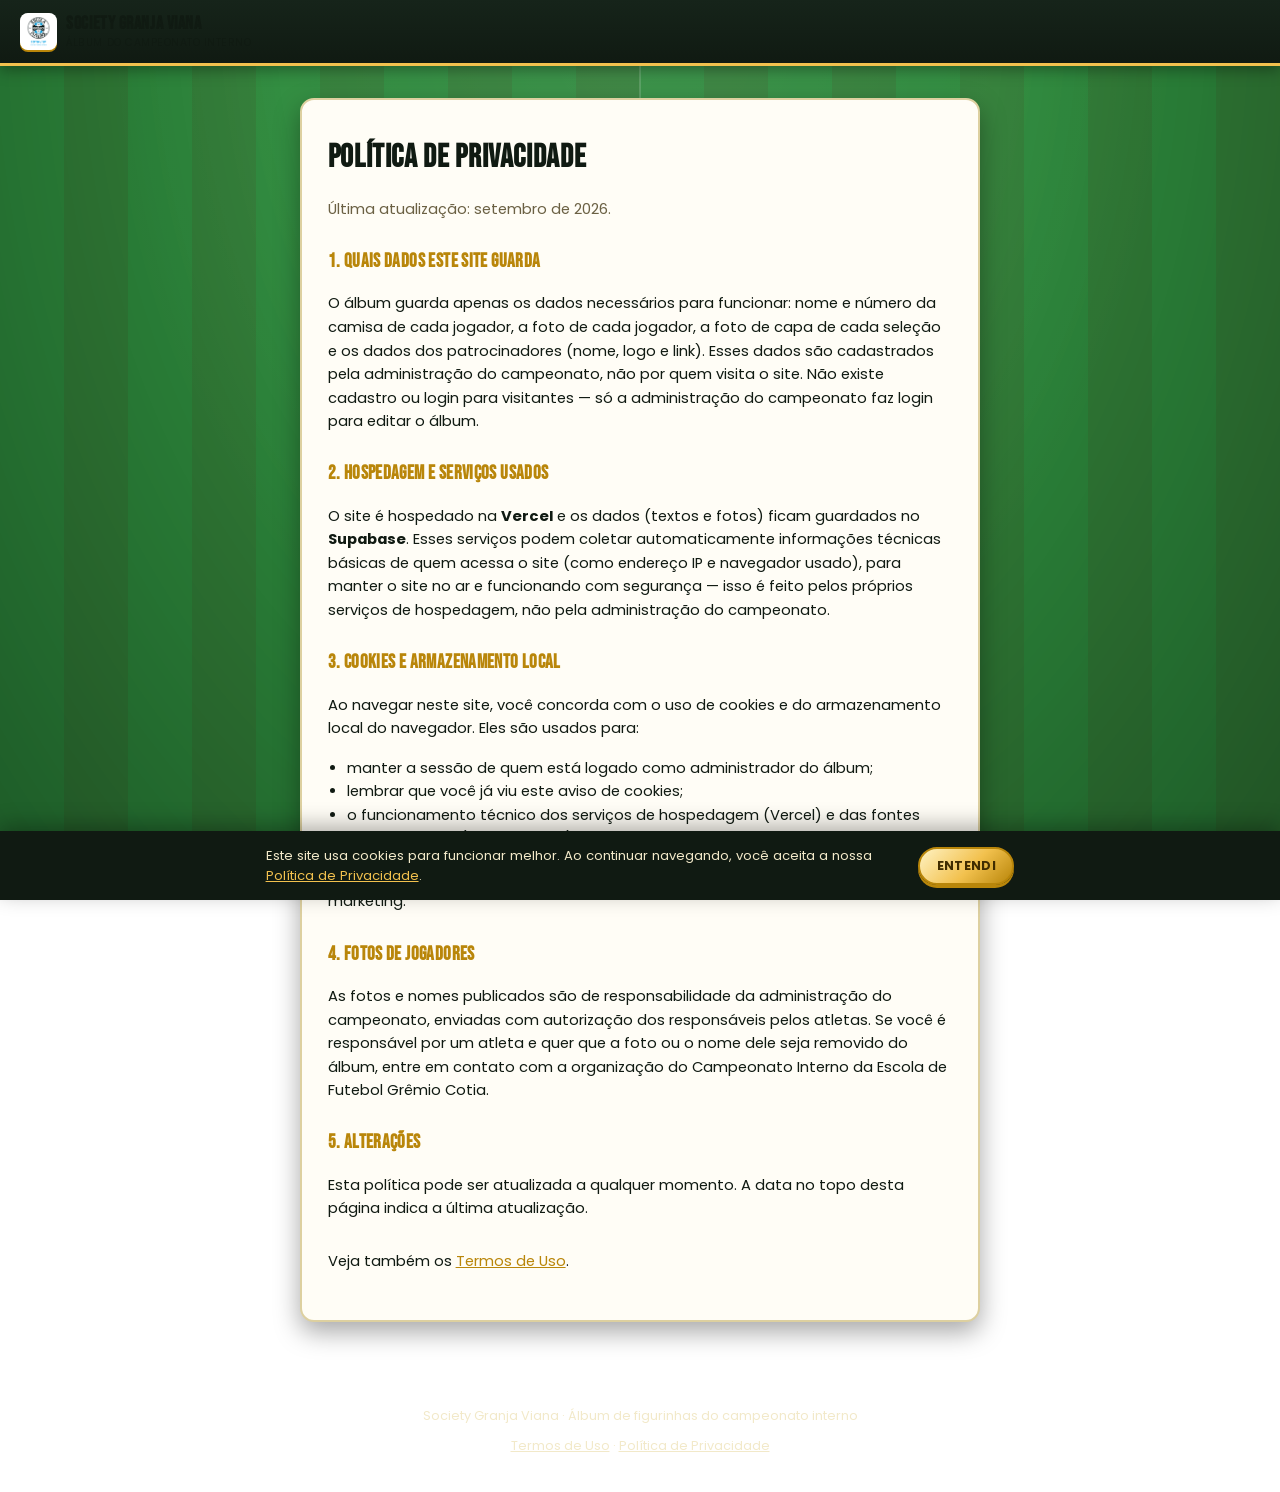
<file: privacidade.html>
<!DOCTYPE html>
<html lang="pt-BR">
<head>
<meta charset="UTF-8">
<meta name="viewport" content="width=device-width, initial-scale=1">
<title>Política de Privacidade — Álbum Society Granja Viana</title>
<meta name="description" content="Política de privacidade e cookies do álbum de figurinhas digital do campeonato interno — Society Granja Viana.">
<link rel="preconnect" href="https://fonts.googleapis.com">
<link rel="preconnect" href="https://fonts.gstatic.com" crossorigin>
<link href="https://fonts.googleapis.com/css2?family=Poppins:wght@400;500;600;700;800&family=Bebas+Neue&display=swap" rel="stylesheet">
<link rel="stylesheet" href="css/style.css">
</head>
<body>

<header class="topbar">
  <a class="brand" href="index.html" style="text-decoration:none;color:inherit;">
    <img class="brand-badge" src="assets/logo-gremio-cotia.png" alt="Escola de Futebol Grêmio Cotia">
    <div>
      <strong>Society Granja Viana</strong>
      <span>Álbum do Campeonato Interno</span>
    </div>
  </a>
</header>

<main class="legal-page">
  <h1>Política de Privacidade</h1>
  <p class="legal-atualizado">Última atualização: setembro de 2026.</p>

  <h2>1. Quais dados este site guarda</h2>
  <p>O álbum guarda apenas os dados necessários para funcionar: nome e número
  da camisa de cada jogador, a foto de cada jogador, a foto de capa de cada
  seleção e os dados dos patrocinadores (nome, logo e link). Esses dados são
  cadastrados pela administração do campeonato, não por quem visita o site.
  Não existe cadastro ou login para visitantes — só a administração do
  campeonato faz login para editar o álbum.</p>

  <h2>2. Hospedagem e serviços usados</h2>
  <p>O site é hospedado na <strong>Vercel</strong> e os dados (textos e fotos)
  ficam guardados no <strong>Supabase</strong>. Esses serviços podem coletar
  automaticamente informações técnicas básicas de quem acessa o site (como
  endereço IP e navegador usado), para manter o site no ar e funcionando com
  segurança — isso é feito pelos próprios serviços de hospedagem, não pela
  administração do campeonato.</p>

  <h2>3. Cookies e armazenamento local</h2>
  <p>Ao navegar neste site, você concorda com o uso de cookies e do
  armazenamento local do navegador. Eles são usados para:</p>
  <ul>
    <li>manter a sessão de quem está logado como administrador do álbum;</li>
    <li>lembrar que você já viu este aviso de cookies;</li>
    <li>o funcionamento técnico dos serviços de hospedagem (Vercel) e das
    fontes usadas no site (Google Fonts).</li>
  </ul>
  <p>Este site não usa cookies de publicidade nem rastreia visitantes para
  fins de marketing.</p>

  <h2>4. Fotos de jogadores</h2>
  <p>As fotos e nomes publicados são de responsabilidade da administração do
  campeonato, enviadas com autorização dos responsáveis pelos atletas. Se
  você é responsável por um atleta e quer que a foto ou o nome dele seja
  removido do álbum, entre em contato com a organização do Campeonato
  Interno da Escola de Futebol Grêmio Cotia.</p>

  <h2>5. Alterações</h2>
  <p>Esta política pode ser atualizada a qualquer momento. A data no topo
  desta página indica a última atualização.</p>

  <p class="legal-veja-tambem">Veja também os <a href="termos.html">Termos de Uso</a>.</p>
</main>

<footer class="site-footer">
  <p>Society Granja Viana · Álbum de figurinhas do campeonato interno</p>
  <p class="site-footer-legal">
    <a href="termos.html">Termos de Uso</a> · <a href="privacidade.html">Política de Privacidade</a>
  </p>
</footer>

<div id="cookie-aviso" class="cookie-aviso" hidden>
  <p>Este site usa cookies para funcionar melhor. Ao continuar navegando, você aceita a nossa <a href="privacidade.html">Política de Privacidade</a>.</p>
  <button type="button" id="btn-aceitar-cookies" class="btn btn-primary">Entendi</button>
</div>

<script src="js/cookies.js"></script>
</body>
</html>
</file>
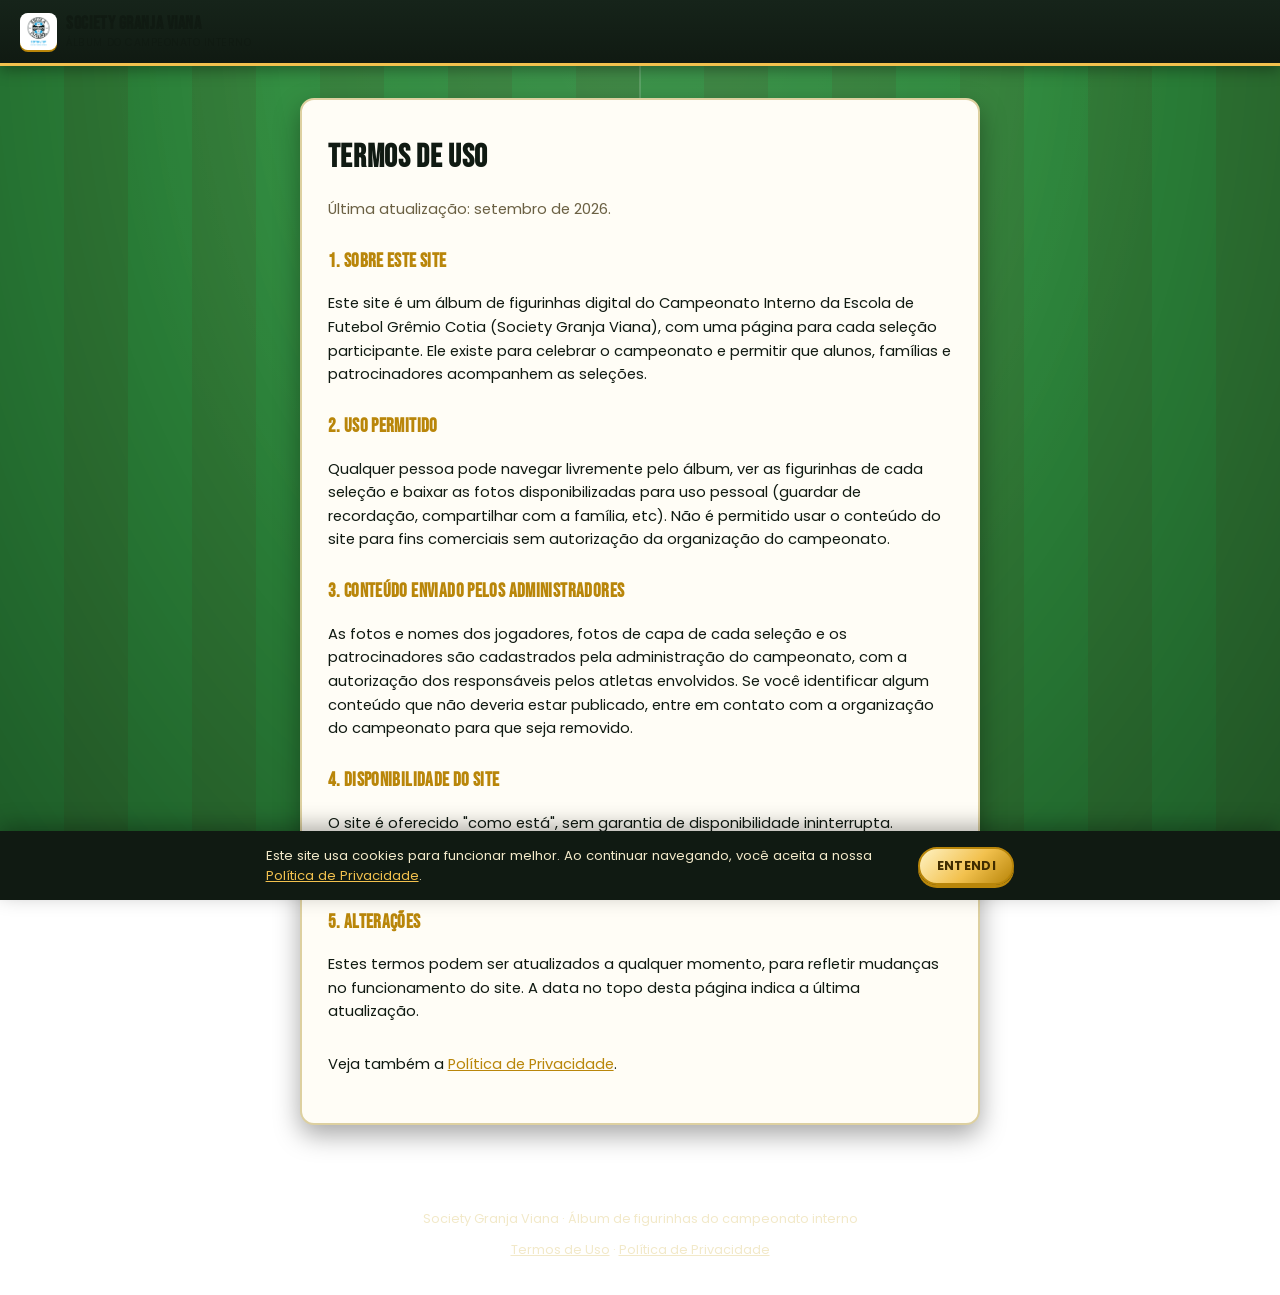
<file: termos.html>
<!DOCTYPE html>
<html lang="pt-BR">
<head>
<meta charset="UTF-8">
<meta name="viewport" content="width=device-width, initial-scale=1">
<title>Termos de Uso — Álbum Society Granja Viana</title>
<meta name="description" content="Termos de uso do álbum de figurinhas digital do campeonato interno — Society Granja Viana.">
<link rel="preconnect" href="https://fonts.googleapis.com">
<link rel="preconnect" href="https://fonts.gstatic.com" crossorigin>
<link href="https://fonts.googleapis.com/css2?family=Poppins:wght@400;500;600;700;800&family=Bebas+Neue&display=swap" rel="stylesheet">
<link rel="stylesheet" href="css/style.css">
</head>
<body>

<header class="topbar">
  <a class="brand" href="index.html" style="text-decoration:none;color:inherit;">
    <img class="brand-badge" src="assets/logo-gremio-cotia.png" alt="Escola de Futebol Grêmio Cotia">
    <div>
      <strong>Society Granja Viana</strong>
      <span>Álbum do Campeonato Interno</span>
    </div>
  </a>
</header>

<main class="legal-page">
  <h1>Termos de Uso</h1>
  <p class="legal-atualizado">Última atualização: setembro de 2026.</p>

  <h2>1. Sobre este site</h2>
  <p>Este site é um álbum de figurinhas digital do Campeonato Interno da Escola de
  Futebol Grêmio Cotia (Society Granja Viana), com uma página para cada seleção
  participante. Ele existe para celebrar o campeonato e permitir que alunos,
  famílias e patrocinadores acompanhem as seleções.</p>

  <h2>2. Uso permitido</h2>
  <p>Qualquer pessoa pode navegar livremente pelo álbum, ver as figurinhas de
  cada seleção e baixar as fotos disponibilizadas para uso pessoal (guardar de
  recordação, compartilhar com a família, etc). Não é permitido usar o
  conteúdo do site para fins comerciais sem autorização da organização do
  campeonato.</p>

  <h2>3. Conteúdo enviado pelos administradores</h2>
  <p>As fotos e nomes dos jogadores, fotos de capa de cada seleção e os
  patrocinadores são cadastrados pela administração do campeonato, com a
  autorização dos responsáveis pelos atletas envolvidos. Se você identificar
  algum conteúdo que não deveria estar publicado, entre em contato com a
  organização do campeonato para que seja removido.</p>

  <h2>4. Disponibilidade do site</h2>
  <p>O site é oferecido "como está", sem garantia de disponibilidade
  ininterrupta. Manutenções, instabilidades dos serviços de hospedagem ou
  outros fatores externos podem deixá-lo temporariamente fora do ar.</p>

  <h2>5. Alterações</h2>
  <p>Estes termos podem ser atualizados a qualquer momento, para refletir
  mudanças no funcionamento do site. A data no topo desta página indica a
  última atualização.</p>

  <p class="legal-veja-tambem">Veja também a <a href="privacidade.html">Política de Privacidade</a>.</p>
</main>

<footer class="site-footer">
  <p>Society Granja Viana · Álbum de figurinhas do campeonato interno</p>
  <p class="site-footer-legal">
    <a href="termos.html">Termos de Uso</a> · <a href="privacidade.html">Política de Privacidade</a>
  </p>
</footer>

<div id="cookie-aviso" class="cookie-aviso" hidden>
  <p>Este site usa cookies para funcionar melhor. Ao continuar navegando, você aceita a nossa <a href="privacidade.html">Política de Privacidade</a>.</p>
  <button type="button" id="btn-aceitar-cookies" class="btn btn-primary">Entendi</button>
</div>

<script src="js/cookies.js"></script>
</body>
</html>
</file>
<file: css/style.css>
:root {
  --ink: #101a12;
  --paper: #fbf3d9;
  --paper-card: #fffdf6;
  --line: #ddd0a0;
  --accent: #f2c14e;
  --accent-dark: #b9860a;
  --shadow: 0 10px 26px rgba(0, 0, 0, 0.35);
  --c1: #009739;
  --c2: #fedd00;
  --c3: #012169;
}

* { box-sizing: border-box; }

html, body {
  margin: 0;
  min-height: 100%;
}

body {
  font-family: "Poppins", "Segoe UI", sans-serif;
  color: var(--ink);
  position: relative;
  min-height: 100vh;
  background:
    radial-gradient(ellipse at 50% 0%, rgba(255, 255, 255, 0.08), transparent 60%),
    repeating-linear-gradient(90deg, #2e8b3d 0px, #2e8b3d 64px, #327f38 64px, #327f38 128px);
  background-attachment: fixed;
}

/* Linhas de campo (decorativo, atrás de tudo) */
body::before {
  content: "";
  position: fixed;
  inset: 0;
  z-index: -2;
  pointer-events: none;
  background:
    radial-gradient(circle at 50% 30%, transparent 0 78px, rgba(255,255,255,0.22) 78px 81px, transparent 81px),
    linear-gradient(rgba(255,255,255,0.16), rgba(255,255,255,0.16)) no-repeat 50% 30% / 2px 100vh;
}
body::after {
  content: "";
  position: fixed;
  inset: 0;
  z-index: -1;
  pointer-events: none;
  background: radial-gradient(ellipse at 50% 0%, rgba(0,0,0,0) 40%, rgba(0,0,0,0.35) 100%);
}

img { max-width: 100%; display: block; }

/* ---------- Tela de carregamento ---------- */
.loading-overlay {
  position: fixed;
  inset: 0;
  z-index: 100;
  display: flex;
  flex-direction: column;
  align-items: center;
  justify-content: center;
  gap: 1rem;
  background: linear-gradient(180deg, #16241a, var(--ink));
  transition: opacity 0.3s ease;
}
.loading-overlay-escondido { opacity: 0; pointer-events: none; }
.loading-logo {
  width: 6rem;
  height: 6rem;
  padding: 0.5rem;
  background: #ffffff;
  border-radius: 16px;
  object-fit: contain;
  box-shadow: var(--shadow);
}
.loading-spinner {
  width: 2.2rem;
  height: 2.2rem;
  border-radius: 50%;
  border: 4px solid rgba(255,255,255,0.25);
  border-top-color: var(--accent);
  animation: loading-girar 0.8s linear infinite;
}
@keyframes loading-girar { to { transform: rotate(360deg); } }
.loading-overlay p {
  margin: 0;
  color: #f2e9c9;
  font-family: "Bebas Neue", "Poppins", sans-serif;
  letter-spacing: 0.08em;
  text-transform: uppercase;
  font-size: 0.9rem;
}
@media (prefers-reduced-motion: reduce) {
  .loading-spinner { animation-duration: 1.6s; }
}

.btn {
  font: inherit;
  font-weight: 700;
  font-size: 0.78rem;
  letter-spacing: 0.03em;
  text-transform: uppercase;
  border-radius: 999px;
  padding: 0.65em 1.3em;
  cursor: pointer;
  transition: transform 0.15s ease, box-shadow 0.15s ease;
}
.btn:active { transform: scale(0.96); }

.btn-primary {
  background: linear-gradient(135deg, #fff3c4, var(--accent) 55%, var(--accent-dark));
  color: #402c00;
  border: 2px solid var(--accent-dark);
  box-shadow: 0 3px 0 var(--accent-dark);
}
.btn-outline { background: transparent; border: 2px solid rgba(255,255,255,0.7); color: #fff; }
.btn-outline:hover { border-color: var(--accent); color: var(--accent); }
.btn-ghost {
  background: var(--paper-card);
  border: 2px solid var(--ink);
  color: var(--ink);
  box-shadow: 0 3px 0 var(--ink);
}

/* ---------- Top bar ---------- */
.topbar {
  position: sticky;
  top: 0;
  z-index: 20;
  display: flex;
  flex-wrap: wrap;
  align-items: center;
  justify-content: space-between;
  gap: 0.75rem;
  padding: 0.75rem 1.25rem;
  background: linear-gradient(180deg, #16241a, var(--ink));
  border-bottom: 3px solid var(--accent);
  box-shadow: 0 4px 14px rgba(0,0,0,0.35);
}

.brand {
  display: flex;
  align-items: center;
  gap: 0.6rem;
  color: #fff;
  white-space: nowrap;
  text-decoration: none;
  cursor: pointer;
}
.brand-badge {
  width: 2.3rem;
  height: 2.3rem;
  padding: 3px;
  background: #ffffff;
  border-radius: 8px;
  object-fit: contain;
  box-shadow: 0 2px 0 var(--accent-dark), inset 0 0 0 1px rgba(255,255,255,0.5);
}
.brand strong {
  display: block;
  font-family: "Bebas Neue", "Poppins", sans-serif;
  font-size: 1.15rem;
  letter-spacing: 0.03em;
}
.brand span { display: block; font-size: 0.65rem; opacity: 0.7; text-transform: uppercase; letter-spacing: 0.05em; }

.auth-area { display: flex; gap: 0.5rem; }

/* Fileira de bandeiras: todos os países visíveis de uma vez, sem
   esconder nada atrás de menu e sem virar uma barra de scroll. */
.barra-navegacao {
  display: flex;
  flex-wrap: wrap;
  align-items: center;
  justify-content: center;
  gap: 0.6rem;
  padding: 0.6rem 0.8rem;
  background: rgba(0, 0, 0, 0.18);
  border-bottom: 3px solid var(--accent);
}
.country-flags {
  display: flex;
  flex-wrap: wrap;
  justify-content: center;
  gap: 0.4rem;
}
.btn-momentos {
  flex: none;
  font: inherit;
  font-weight: 700;
  font-size: 0.72rem;
  letter-spacing: 0.02em;
  padding: 0.35em 0.8em;
  border-radius: 999px;
  border: 2px solid rgba(255,255,255,0.35);
  background: none;
  color: #fff;
  cursor: pointer;
  transition: border-color 0.15s ease, background 0.15s ease;
}
.btn-momentos:hover { border-color: rgba(255,255,255,0.7); }
.btn-momentos.ativo {
  border-color: var(--accent);
  background: rgba(255,255,255,0.12);
  box-shadow: 0 0 0 2px var(--accent);
}
.country-flag-btn {
  width: 2.2rem;
  height: 1.6rem;
  padding: 0;
  border: 2px solid rgba(255,255,255,0.35);
  border-radius: 5px;
  overflow: hidden;
  cursor: pointer;
  background: none;
  flex: none;
  transition: border-color 0.15s ease, transform 0.15s ease;
}
.country-flag-btn img { width: 100%; height: 100%; object-fit: cover; }
.country-flag-btn:hover { border-color: rgba(255,255,255,0.7); }
.country-flag-btn.ativo {
  border-color: var(--accent);
  box-shadow: 0 0 0 2px var(--accent);
  transform: scale(1.08);
}

/* ---------- Tela inicial ---------- */
.tela-inicio {
  max-width: 720px;
  margin: 1.75rem auto;
  padding: 2rem 1.4rem 2.4rem;
  background: var(--paper-card);
  border-radius: 18px;
  border: 6px solid #fffdf6;
  outline: 2px solid rgba(0,0,0,0.18);
  box-shadow: var(--shadow);
  text-align: center;
}
.tela-inicio-titulo {
  font-family: "Bebas Neue", "Poppins", sans-serif;
  font-size: 2.2rem;
  letter-spacing: 0.03em;
  margin: 0 0 0.6rem;
  color: var(--ink);
}
.tela-inicio-texto {
  max-width: 520px;
  margin: 0 auto 1.4rem;
  color: var(--ink);
  line-height: 1.55;
}
.tela-inicio-instrucoes {
  display: flex;
  flex-direction: column;
  gap: 0.5rem;
  max-width: 420px;
  margin: 0 auto 1.8rem;
  padding: 1rem 1.2rem;
  background: rgba(0,0,0,0.04);
  border-radius: 12px;
  text-align: left;
}
.tela-inicio-instrucoes p { margin: 0; font-size: 0.88rem; color: var(--ink); }
.tela-inicio-instrucoes span { margin-right: 0.4rem; }
.tela-inicio-bandeiras {
  display: flex;
  flex-wrap: wrap;
  justify-content: center;
  gap: 0.8rem;
}
.tela-inicio-bandeira-item {
  display: flex;
  flex-direction: column;
  align-items: center;
  gap: 0.4rem;
  width: 5.5rem;
  padding: 0.7rem 0.4rem;
  background: none;
  border: none;
  cursor: pointer;
  border-radius: 10px;
  transition: background 0.15s ease, transform 0.15s ease;
}
.tela-inicio-bandeira-item:hover { background: rgba(0,0,0,0.05); transform: translateY(-2px); }
.tela-inicio-bandeira-img {
  width: 3.4rem;
  height: 2.4rem;
  object-fit: cover;
  border-radius: 5px;
  border: 2px solid var(--line);
}
.tela-inicio-bandeira-nome {
  font-size: 0.72rem;
  font-weight: 600;
  color: var(--ink);
  text-align: center;
  line-height: 1.2;
}

/* ---------- Momentos ---------- */
.tela-momentos {
  max-width: 900px;
  margin: 1.75rem auto;
  padding: 2rem 1.4rem 2.4rem;
  background: var(--paper-card);
  border-radius: 18px;
  border: 6px solid #fffdf6;
  outline: 2px solid rgba(0,0,0,0.18);
  box-shadow: var(--shadow);
  text-align: center;
}
.momentos-grade {
  display: grid;
  grid-template-columns: repeat(2, 1fr);
  gap: 0.8rem;
  margin-top: 1.5rem;
}
@media (min-width: 620px) {
  .momentos-grade { grid-template-columns: repeat(3, 1fr); }
}
@media (min-width: 900px) {
  .momentos-grade { grid-template-columns: repeat(4, 1fr); }
}
.momentos-credito {
  margin-top: 2.2rem;
  font-size: 0.85rem;
  color: var(--ink-light, #7a7368);
  font-style: italic;
}
.momentos-item {
  padding: 0;
  border: 3px solid var(--line);
  border-radius: 12px;
  overflow: hidden;
  cursor: pointer;
  background: #e7e7ef;
  aspect-ratio: 4 / 3;
  transition: transform 0.15s ease, border-color 0.15s ease;
}
.momentos-item:hover { transform: translateY(-2px); border-color: var(--accent-dark); }
.momentos-item img { width: 100%; height: 100%; object-fit: cover; display: block; }

/* ---------- Tabela de resultados ---------- */
.tela-resultados {
  max-width: 900px;
  margin: 1.75rem auto;
  padding: 2rem 1.4rem 2.4rem;
  background: var(--paper-card);
  border-radius: 18px;
  border: 6px solid #fffdf6;
  outline: 2px solid rgba(0,0,0,0.18);
  box-shadow: var(--shadow);
  text-align: center;
}
.resultados-lista {
  margin-top: 1.5rem;
  text-align: left;
}
.resultados-rodada + .resultados-rodada { margin-top: 1.8rem; }
.resultados-rodada-titulo {
  margin: 0 0 0.7rem;
  font-family: "Bebas Neue", "Poppins", sans-serif;
  font-size: 1.05rem;
  letter-spacing: 0.08em;
  text-transform: uppercase;
  color: #6b6144;
  border-bottom: 2px dashed var(--line);
  padding-bottom: 0.4rem;
}
.resultados-jogos {
  display: flex;
  flex-direction: column;
  gap: 0.4rem;
}
.resultado-jogo {
  display: grid;
  grid-template-columns: auto 1fr auto 1fr;
  align-items: center;
  gap: 0.5rem;
  padding: 0.5rem 0.6rem;
  background: var(--paper);
  border: 1px solid var(--line);
  border-radius: 10px;
  font-size: 0.85rem;
}
.resultado-hora {
  font-variant-numeric: tabular-nums;
  font-size: 0.72rem;
  color: #857b5e;
  font-weight: 600;
}
.resultado-time {
  display: flex;
  align-items: center;
  gap: 0.4rem;
  justify-content: flex-end;
  text-align: right;
  font-weight: 600;
  min-width: 0;
}
.resultado-time-b {
  justify-content: flex-start;
  text-align: left;
}
.resultado-nome {
  overflow: hidden;
  text-overflow: ellipsis;
  white-space: nowrap;
}
.resultado-bandeira {
  flex: none;
  width: 1.5rem;
  height: 1.1rem;
  object-fit: cover;
  border-radius: 3px;
  box-shadow: 0 0 0 1px rgba(0,0,0,0.2);
}
.resultado-vantagem .resultado-nome { color: var(--accent-dark); }
.resultado-placar {
  font-weight: 800;
  font-variant-numeric: tabular-nums;
  white-space: nowrap;
  text-align: center;
}
.resultados-observacao {
  margin: 0.6rem 0 0;
  font-size: 0.78rem;
  color: var(--ink-light, #7a7368);
  font-style: italic;
}
@media (max-width: 480px) {
  .resultado-jogo {
    grid-template-columns: 1fr auto 1fr;
    font-size: 0.72rem;
    padding: 0.4em 0.4em;
    gap: 0.3rem;
  }
  .resultado-hora { display: none; }
}

/* ---------- Página do álbum (a "lâmina" do álbum sobre o gramado) ---------- */
.pagina {
  position: relative;
  max-width: 1040px;
  margin: 1.75rem auto;
  padding: 1.6rem 1.1rem 2.5rem;
  transition: opacity 0.15s ease;
  background: var(--paper);
  background-image:
    linear-gradient(var(--paper), var(--paper)),
    repeating-linear-gradient(0deg, rgba(0,0,0,0.015) 0 2px, transparent 2px 4px);
  border-radius: 18px;
  border: 6px solid #fffdf6;
  outline: 2px solid rgba(0,0,0,0.18);
  box-shadow: var(--shadow);
  overflow: hidden;
}
.pagina::before {
  content: "";
  position: absolute;
  top: 0; left: 0; right: 0;
  height: 12px;
  background: linear-gradient(90deg, var(--c1), var(--c2), var(--c3));
}
.pagina.carregando { opacity: 0.5; }

.seta {
  position: absolute;
  top: 1.2rem;
  z-index: 5;
  width: 2.2rem;
  height: 2.2rem;
  border-radius: 50%;
  border: 2px solid var(--ink);
  background: linear-gradient(135deg, #fff3c4, var(--accent) 60%, var(--accent-dark));
  color: #402c00;
  font-size: 1.2rem;
  font-weight: 800;
  cursor: pointer;
  display: grid;
  place-items: center;
  box-shadow: 0 3px 0 var(--accent-dark);
}
.seta-prev { left: 1.1rem; }
.seta-next { right: 1.1rem; }

.masthead {
  text-align: center;
  padding: 1.75rem 3rem 0.5rem;
}
.masthead-kicker {
  margin: 0 0 0.2rem;
  font-size: 0.7rem;
  font-weight: 700;
  letter-spacing: 0.14em;
  text-transform: uppercase;
  color: #6b6144;
}
.masthead-titulo {
  margin: 0;
  font-family: "Bebas Neue", "Poppins", sans-serif;
  font-weight: 400;
  font-size: clamp(2.6rem, 11vw, 5.5rem);
  line-height: 0.95;
  letter-spacing: 0.01em;
  text-transform: uppercase;
  background: linear-gradient(180deg, #fff6d5 10%, var(--accent) 55%, var(--accent-dark));
  -webkit-background-clip: text;
  background-clip: text;
  color: transparent;
  -webkit-text-stroke: 1.5px rgba(16, 26, 18, 0.9);
  paint-order: stroke fill;
  filter: drop-shadow(0 3px 0 rgba(0,0,0,0.3));
}
.masthead-flag {
  display: inline-block;
  width: 0.85em;
  height: 0.6em;
  object-fit: cover;
  border-radius: 3px;
  vertical-align: middle;
  margin-left: 0.2em;
  box-shadow: 0 0 0 2px rgba(255,255,255,0.7), 0 2px 6px rgba(0,0,0,0.3);
}
.masthead-accent {
  width: 5.5rem;
  height: 7px;
  margin: 0.9rem auto 0;
  background: linear-gradient(90deg, var(--c1), var(--c2), var(--c3));
  border-radius: 999px;
  box-shadow: 0 1px 0 rgba(0,0,0,0.2);
}

.hero-foto {
  position: relative;
  margin: 1.5rem 0 1rem;
  border-radius: 12px;
  overflow: hidden;
  aspect-ratio: 16 / 9;
  background: #ccc;
  border: 5px solid var(--accent);
  outline: 2px solid rgba(0,0,0,0.25);
  box-shadow: var(--shadow);
}
.hero-foto-img { width: 100%; height: 100%; object-fit: contain; }
.hero-legenda {
  position: absolute;
  left: 0;
  right: 0;
  bottom: 0;
  margin: 0;
  padding: 0.5em 1.1em;
  background: linear-gradient(90deg, var(--c1), var(--c2) 55%, var(--c3));
  color: #fff;
  text-shadow: 0 1px 3px rgba(0,0,0,0.6);
  font-family: "Bebas Neue", "Poppins", sans-serif;
  font-size: 1.05rem;
  letter-spacing: 0.06em;
  display: flex;
  align-items: center;
  gap: 0.5em;
}
.hero-legenda-bandeira {
  width: 1.3em;
  height: 1em;
  object-fit: cover;
  border-radius: 3px;
  box-shadow: 0 0 0 2px rgba(255,255,255,0.8), 0 2px 4px rgba(0,0,0,0.4);
  flex: none;
}
.hero-foto .upload-btn {
  position: absolute;
  bottom: 0.6em;
  right: 0.6em;
}

.hero-bandeira {
  position: relative;
  width: min(200px, 55%);
  aspect-ratio: 4 / 3;
  margin: 1.5rem auto 1.1rem;
  border-radius: 14px;
  overflow: hidden;
  background: #ffffff;
  border: 5px solid var(--accent);
  outline: 2px solid rgba(0,0,0,0.25);
  box-shadow: var(--shadow);
  display: grid;
  place-items: center;
  padding: 12px;
}
.hero-bandeira-img {
  width: 100%;
  height: 100%;
  object-fit: contain;
  filter: drop-shadow(0 4px 8px rgba(0,0,0,0.25));
}

.hero-foto-adicional {
  max-width: 300px;
  aspect-ratio: 4 / 3;
  margin-left: auto;
  margin-right: auto;
}
.hero-foto-adicional .hero-legenda {
  font-size: 0.72rem;
  padding: 0.4em 0.8em;
}

.pagina-acoes {
  display: flex;
  flex-wrap: wrap;
  justify-content: center;
  gap: 0.6rem;
  margin: 1.25rem 0;
}

.grid-dica {
  text-align: center;
  color: #6b6144;
  font-size: 0.78rem;
  margin: 0 0 0.9rem;
}

/* ---------- Grade de figurinhas (estilo colecionável, cartela de álbum) ---------- */
.grid-figurinhas {
  display: grid;
  grid-template-columns: repeat(2, 1fr);
  gap: 1rem;
}

@media (min-width: 480px) {
  .grid-figurinhas { grid-template-columns: repeat(2, 1fr); }
}
@media (min-width: 720px) {
  .grid-figurinhas { grid-template-columns: repeat(3, 1fr); gap: 1.2rem; }
}
@media (min-width: 960px) {
  .grid-figurinhas { grid-template-columns: repeat(4, 1fr); }
}

.figurinha-add {
  aspect-ratio: 3 / 4;
  border-radius: 12px;
  border: 3px dashed var(--line);
  background: rgba(255, 255, 255, 0.35);
  color: var(--ink);
  font: inherit;
  cursor: pointer;
  display: flex;
  flex-direction: column;
  align-items: center;
  justify-content: center;
  gap: 0.35em;
  transition: background 0.15s ease, border-color 0.15s ease;
}
.figurinha-add:hover { background: rgba(255, 255, 255, 0.65); border-color: var(--accent-dark); }
.figurinha-add-icon { font-size: 2.2rem; font-weight: 800; line-height: 1; }
.figurinha-add-texto { font-size: 0.72rem; font-weight: 700; text-transform: uppercase; letter-spacing: 0.04em; text-align: center; padding: 0 0.5em; }

.figurinha-card {
  position: relative;
  border-radius: 12px;
  border: 3px solid transparent;
  background:
    linear-gradient(var(--paper-card), var(--paper-card)) padding-box,
    linear-gradient(135deg, var(--c1), var(--c2), var(--c3)) border-box;
  box-shadow: 0 6px 14px rgba(0,0,0,0.3), inset 0 0 0 1px rgba(255,255,255,0.6);
  overflow: hidden;
  cursor: pointer;
  transition: transform 0.12s ease, box-shadow 0.12s ease;
}
.figurinha-card::after {
  content: "";
  position: absolute;
  inset: 0;
  background: linear-gradient(
    115deg,
    transparent 20%,
    rgba(255,255,255,0.95) 33%,
    rgba(255,130,230,0.55) 42%,
    rgba(120,210,255,0.55) 51%,
    rgba(255,240,140,0.5) 60%,
    transparent 75%
  );
  background-size: 260% 260%;
  mix-blend-mode: color-dodge;
  opacity: 0.4;
  pointer-events: none;
  animation: holo-sweep 7s ease-in-out infinite;
}
@keyframes holo-sweep {
  0%, 100% { background-position: 0% 15%; }
  50% { background-position: 100% 85%; }
}
.figurinha-card:hover { box-shadow: 0 10px 20px rgba(0,0,0,0.4), inset 0 0 0 1px rgba(255,255,255,0.6); }
.figurinha-card:active { transform: scale(0.97); }

.figurinha-foto {
  position: relative;
  aspect-ratio: 3 / 4;
  background: #e7e7ef;
  border-bottom: 3px solid var(--c2);
}
.figurinha-foto img { width: 100%; height: 100%; object-fit: contain; }

.figurinha-baixar-dica {
  position: absolute;
  bottom: 6px;
  right: 6px;
  width: 1.4rem;
  height: 1.4rem;
  border-radius: 50%;
  background: rgba(0,0,0,0.6);
  color: #fff;
  font-size: 0.72rem;
  display: grid;
  place-items: center;
  pointer-events: none;
}

.upload-btn {
  font-size: 0.7rem;
  font-weight: 600;
  text-align: center;
  background: rgba(0,0,0,0.7);
  color: #fff;
  padding: 0.4em 0.7em;
  border-radius: 999px;
  cursor: pointer;
  display: inline-block;
}
.figurinha-foto .upload-btn {
  position: absolute;
  bottom: 6px;
  left: 6px;
  padding: 0.3em 0.55em;
  font-size: 0.85rem;
}

.figurinha-excluir {
  position: absolute;
  top: 6px;
  right: 6px;
  width: 1.7rem;
  height: 1.7rem;
  border: none;
  border-radius: 50%;
  background: rgba(158, 20, 20, 0.85);
  color: #fff;
  font-size: 0.85rem;
  cursor: pointer;
  align-items: center;
  justify-content: center;
  padding: 0;
}

.figurinha-info {
  position: relative;
  padding: 0.6em 0.6em 0.7em;
  text-align: center;
}
.figurinha-numero-tag {
  display: inline-block;
  font-family: "Bebas Neue", "Poppins", sans-serif;
  font-size: 0.78rem;
  letter-spacing: 0.06em;
  background: linear-gradient(135deg, #fff6d0, var(--accent) 55%, var(--accent-dark));
  color: #402c00;
  padding: 0.15em 0.65em;
  border-radius: 999px;
  margin-bottom: 0.3em;
  box-shadow: 0 1px 2px rgba(0,0,0,0.35), inset 0 0 0 1px rgba(255,255,255,0.6);
}
.figurinha-nome {
  font: inherit;
  font-weight: 700;
  font-size: 0.68rem;
  letter-spacing: 0.01em;
  text-transform: uppercase;
  text-align: center;
  color: var(--ink);
  background: transparent;
  border: none;
  width: 100%;
  padding: 0;
}
.figurinha-nome[readonly] { pointer-events: none; }
.figurinha-nome::placeholder { color: #b7b5ac; }

.figurinha-numero-input {
  font: inherit;
  font-size: 0.72rem;
  font-weight: 600;
  border: 1px solid var(--line);
  border-radius: 6px;
  padding: 0.25em 0.4em;
  width: 100%;
  text-align: center;
  margin-top: 0.35em;
}

/* Elementos que só aparecem para quem está logado */
.somente-edicao { display: none; }
body.logado .somente-edicao { display: inline-flex; }
body.logado .figurinha-baixar-dica { display: none; }

/* ---------- Login modal ---------- */
.login-modal {
  border: none;
  border-radius: 10px;
  padding: 0;
  box-shadow: 0 20px 50px rgba(0,0,0,0.5);
}
.login-modal::backdrop { background: rgba(0,0,0,0.6); }
.login-form {
  display: flex;
  flex-direction: column;
  gap: 0.9rem;
  padding: 1.75rem;
  min-width: min(320px, 85vw);
  background: var(--paper-card);
}
.login-form h2 {
  margin: 0 0 0.25rem;
  font-family: "Bebas Neue", "Poppins", sans-serif;
  font-size: 1.4rem;
  letter-spacing: 0.02em;
}
.login-form label {
  display: flex;
  flex-direction: column;
  gap: 0.3rem;
  font-size: 0.85rem;
  font-weight: 600;
}
.login-form input {
  font: inherit;
  padding: 0.6em 0.7em;
  border-radius: 6px;
  border: 1px solid var(--line);
}
.login-erro { color: #c0392b; font-size: 0.82rem; margin: 0; }
.login-form-acoes {
  display: flex;
  justify-content: flex-end;
  gap: 0.6rem;
  margin-top: 0.4rem;
}

/* ---------- Patrocinadores ---------- */
.patrocinadores {
  margin: 1.25rem 0 1.5rem;
  padding-bottom: 1.5rem;
  border-bottom: 2px dashed var(--line);
  text-align: center;
}
.patrocinadores-titulo {
  margin: 0 0 1rem;
  font-family: "Bebas Neue", "Poppins", sans-serif;
  font-size: 1.1rem;
  letter-spacing: 0.1em;
  text-transform: uppercase;
  color: #6b6144;
}
.patrocinadores-grid {
  display: flex;
  justify-content: center;
}
.patrocinador-item {
  display: flex;
  flex-direction: column;
  align-items: center;
  justify-content: center;
  gap: 0.5rem;
  width: 100%;
  max-width: 220px;
  padding: 1rem 1.2rem;
  background: var(--paper-card);
  border: 2px solid var(--line);
  border-radius: 14px;
  box-shadow: 0 3px 8px rgba(0,0,0,0.15);
  transition: transform 0.12s ease, border-color 0.15s ease;
}
a.patrocinador-item:hover { transform: translateY(-2px); border-color: var(--accent-dark); }
.patrocinador-foto { position: relative; display: block; }
.patrocinador-item img { max-width: 100%; max-height: 5.5rem; width: auto; height: auto; object-fit: contain; }
.patrocinador-nome {
  font-family: "Poppins", sans-serif;
  font-size: 0.8rem;
  font-weight: 600;
  color: var(--ink);
  text-align: center;
}
.patrocinador-instagram {
  position: absolute;
  right: -0.4rem;
  bottom: -0.4rem;
  display: flex;
  align-items: center;
  justify-content: center;
  width: 1.4rem;
  height: 1.4rem;
  background: var(--accent-dark);
  color: #fff;
  border-radius: 50%;
  border: 2px solid var(--paper-card);
}
.patrocinador-instagram svg { width: 0.85rem; height: 0.85rem; }

/* ---------- Zoom da foto ---------- */
.foto-zoom-modal {
  border: none;
  border-radius: 14px;
  padding: 1.2rem;
  max-width: min(520px, 92vw);
  max-height: 90vh;
  background: var(--paper-card);
  box-shadow: 0 20px 50px rgba(0,0,0,0.5);
}
.foto-zoom-modal::backdrop { background: rgba(0,0,0,0.75); }
.foto-zoom-img {
  display: block;
  width: 100%;
  max-height: 70vh;
  object-fit: contain;
  border-radius: 8px;
  background: #f2f2f2;
}
.foto-zoom-fechar {
  position: absolute;
  top: 0.6rem;
  right: 0.6rem;
  width: 2rem;
  height: 2rem;
  border: none;
  border-radius: 50%;
  background: var(--ink);
  color: #fff;
  font-size: 1.3rem;
  line-height: 1;
  cursor: pointer;
  display: grid;
  place-items: center;
}
.foto-zoom-baixar {
  display: block;
  width: 100%;
  margin-top: 1rem;
}

/* ---------- Aviso de cookies ---------- */
.cookie-aviso {
  position: fixed;
  left: 0;
  right: 0;
  bottom: 0;
  z-index: 40;
  display: flex;
  flex-wrap: wrap;
  align-items: center;
  justify-content: center;
  gap: 0.8rem;
  padding: 0.9rem 1.2rem;
  background: var(--ink);
  color: #f2e9c9;
  font-size: 0.82rem;
  box-shadow: 0 -6px 20px rgba(0,0,0,0.3);
}
.cookie-aviso p { margin: 0; max-width: 640px; }
.cookie-aviso a { color: var(--accent); }
.cookie-aviso[hidden] { display: none; }

/* ---------- Páginas de termos/privacidade ---------- */
.legal-page {
  max-width: 680px;
  margin: 2rem auto 3rem;
  padding: 2rem 1.6rem;
  background: var(--paper-card);
  border: 2px solid var(--line);
  border-radius: 14px;
  box-shadow: var(--shadow);
  color: var(--ink);
  line-height: 1.6;
}
.legal-page h1 {
  font-family: "Bebas Neue", "Poppins", sans-serif;
  font-size: 2rem;
  letter-spacing: 0.02em;
  margin: 0 0 0.3rem;
}
.legal-page h2 {
  font-family: "Bebas Neue", "Poppins", sans-serif;
  font-size: 1.2rem;
  letter-spacing: 0.02em;
  margin: 1.6rem 0 0.4rem;
  color: var(--accent-dark);
}
.legal-page p, .legal-page li { font-size: 0.92rem; }
.legal-page ul { padding-left: 1.2rem; }
.legal-atualizado { color: #6b6144; font-size: 0.82rem; margin-bottom: 1.2rem; }
.legal-veja-tambem { margin-top: 1.8rem; font-size: 0.85rem; }
.legal-page a { color: var(--accent-dark); }

/* ---------- Footer ---------- */
.site-footer {
  text-align: center;
  padding: 1.5rem;
  color: #f2e9c9;
  font-size: 0.8rem;
}
.site-footer-legal { margin-top: 0.4rem; }
.site-footer-legal a { color: #f2e9c9; text-decoration: underline; }

@media (max-width: 640px) {
  .topbar { justify-content: center; }
  .auth-area { order: 3; width: 100%; justify-content: center; }
  .seta { top: 0.6rem; }
  .masthead { padding: 2.75rem 2.6rem 0.5rem; }
}

@media (prefers-reduced-motion: reduce) {
  .figurinha-card::after { animation: none; }
}

/* O PDF da página (botão "Baixar PDF da página") não usa o "@media print"
   do navegador nem captura a página — ele é desenhado do zero num canvas
   (fundo do campo, escudo, patrocinador, foto do time e as figurinhas),
   ver gerarImagemSelecao() em js/app.js. */
</file>
